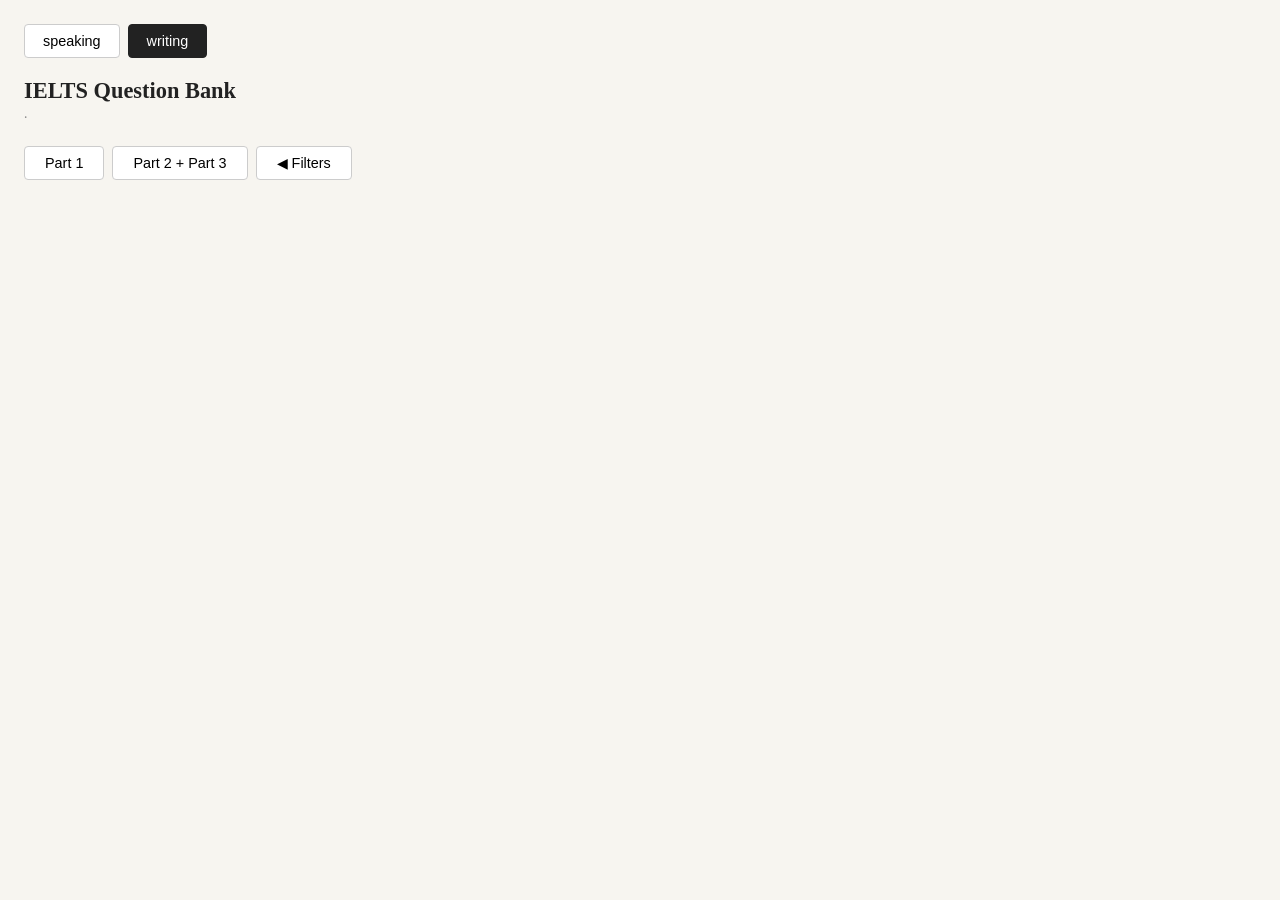
<file: index.html>
<!DOCTYPE html>
<html lang="en">
<head>
  <meta charset="UTF-8">
  <meta name="viewport" content="width=device-width, initial-scale=1.0">
  <title>IELTS Speaking Question Bank</title>
  <link rel="stylesheet" href="css/base.css">
  <link rel="stylesheet" href="css/layout.css">
  <link rel="stylesheet" href="css/components/cards.css">
  <link rel="stylesheet" href="css/components/modal.css">
  <link rel="stylesheet" href="css/components/tags.css">
  <link rel="stylesheet" href="css/components/sidebar.css">

  <!-- Google tag (gtag.js) -->
  <script async src="https://www.googletagmanager.com/gtag/js?id=G-JY0Q99M0XR"></script>
  <script>
    window.dataLayer = window.dataLayer || [];
    function gtag(){dataLayer.push(arguments);}
    gtag('js', new Date());
    gtag('config', 'G-JY0Q99M0XR');
  </script>
</head>
<body>

<nav class="site-nav">
  <button class="site-nav-link" id="nav-speaking">speaking</button>
  <button class="site-nav-link active" id="nav-writing">writing</button>
</nav>

<header class="page-head">
  <div class="page-head-main">
    <h1 id="page-title">IELTS Question Bank</h1>
    <div class="subtitle"><span id="section-meta"></span> · <span id="total-count"></span></div>
  </div>
</header>

<div class="tabs">
  <button class="tab" id="tab-part1">Part 1</button>
  <button class="tab" id="tab-part2">Part 2 + Part 3</button>
  <button class="tab" id="sidebar-toggle">◀ Filters</button>
</div>

<div id="main-layout">
  <div id="sidebar-root"></div>
  <div class="grid" id="grid"></div>
</div>

<div class="overlay" id="overlay">
  <div class="modal" id="modal">
    <button class="close-btn" id="close-btn">✕</button>
    <div id="modal-content"></div>
  </div>
</div>

<div class="overlay" id="auth-overlay">
  <div class="modal" id="auth-modal">
    <button class="close-btn" id="auth-close-btn">✕</button>
    <div id="auth-modal-content"></div>
  </div>
</div>

<script type="module" src="js/app.js"></script>
</body>
</html>
</file>
<file: css/base.css>
/* ---------- Reset & Base ---------- */
* { box-sizing: border-box; margin: 0; padding: 0; }
body {
  font-family: 'Georgia', serif;
  background: #f7f5f0;
  color: #222;
  padding: 24px;
}
body.practice-active {
  padding: 0;
}
.site-nav {
  display: flex;
  gap: 8px;
  margin-bottom: 20px;
}
.site-nav-link {
  padding: 8px 18px;
  border: 1.5px solid #ccc;
  border-radius: 4px;
  background: #fff;
  font-size: 0.9rem;
  text-transform: lowercase;
}
.site-nav-link.active {
  background: #222;
  color: #fff;
  border-color: #222;
}
h1 {
  font-size: 1.4rem;
  font-weight: bold;
  margin-bottom: 6px;
}
.subtitle {
  color: #888;
  font-size: 0.85rem;
  margin-bottom: 20px;
}

.visually-hidden {
  position: absolute;
  width: 1px;
  height: 1px;
  padding: 0;
  margin: -1px;
  overflow: hidden;
  clip: rect(0, 0, 0, 0);
  white-space: nowrap;
  border: 0;
}
</file>
<file: css/layout.css>
/* ---------- Page header ---------- */
.page-head {
  display: flex;
  justify-content: space-between;
  align-items: flex-start;
  gap: 16px;
  flex-wrap: wrap;
  margin-bottom: 20px;
}
.page-head-main {
  flex: 1;
  min-width: 200px;
}
.page-head .subtitle {
  margin-bottom: 0;
}

/* ---------- Tabs ---------- */
.tabs {
  display: flex;
  gap: 8px;
  margin-bottom: 20px;
}
.tab {
  padding: 8px 20px;
  border: 1.5px solid #ccc;
  border-radius: 4px;
  cursor: pointer;
  background: #fff;
  font-size: 0.9rem;
}
.tab.active {
  background: #222;
  color: #fff;
  border-color: #222;
}

/* ---------- Card Grid ---------- */
.grid {
  display: grid;
  grid-template-columns: repeat(auto-fill, minmax(220px, 1fr));
  gap: 14px;
}
#practice-root {
  min-height: 100vh;
}

/* ---------- Overlay & Modal ---------- */
.overlay {
  display: none;
  position: fixed;
  top: 0; left: 0;
  width: 100%; height: 100%;
  background: rgba(0,0,0,0.4);
  z-index: 100;
  justify-content: center;
  align-items: flex-start;
  padding: 40px 16px;
  overflow-y: auto;
}
.overlay.open { display: flex; }
.modal {
  background: #fff;
  border-radius: 8px;
  padding: 28px;
  max-width: 620px;
  width: 100%;
  position: relative;
}
.modal-wide {
  max-width: 1220px;
}
.modal h2 {
  font-size: 1.2rem;
  margin-bottom: 4px;
}
</file>
<file: css/components/cards.css>
/* ---------- Cards ---------- */
.card {
  background: #fff;
  border: 1px solid #ddd;
  border-radius: 8px;
  padding: 24px;
  cursor: pointer;
  transition: transform 0.2s ease, box-shadow 0.2s ease;
}
.card:hover {
  transform: translateY(-6px);
  box-shadow: 0 10px 20px rgba(0,0,0,0.12);
  border-color: #bbb;
}
.card-title {
  font-size: 0.95rem;
  font-weight: bold;
  margin-bottom: 6px;
}
.card-meta {
  font-size: 0.75rem;
  color: #888;
}
.card-copy {
  margin-top: 10px;
  color: #444;
  font-size: 0.86rem;
  line-height: 1.6;
}
.section-card {
  min-height: 190px;
}
</file>
<file: css/components/modal.css>
/* ---------- Modal Buttons ---------- */
.close-btn {
  position: absolute;
  top: 14px; right: 16px;
  font-size: 1.2rem;
  cursor: pointer;
  background: none;
  border: none;
  color: #555;
}
.back-btn {
  margin-bottom: 12px;
  display: inline-flex;
  align-items: center;
  gap: 4px;
  font-size: 0.8rem;
  color: #6366f1;
  cursor: pointer;
  font-weight: bold;
  background: #f0f7ff;
  padding: 5px 12px;
  border-radius: 6px;
  border: 1px solid #d0e7ff;
  box-shadow: 0 2px 6px rgba(0,0,0,0.12), 0 1px 2px rgba(0,0,0,0.06);
  transition: box-shadow 0.15s, background 0.15s;
}
.back-btn:hover {
  background: #e0f0ff;
  box-shadow: 0 4px 10px rgba(0,0,0,0.16);
}

/* ---------- Modal Content ---------- */
.section-label {
  font-size: 0.78rem;
  font-weight: bold;
  text-transform: uppercase;
  letter-spacing: 0.05em;
  color: #999;
  margin: 14px 0 6px;
}
.q-row {
  display: flex;
  align-items: flex-start;
  gap: 8px;
  padding: 5px 0;
  border-bottom: 1px solid #f0f0f0;
  font-size: 0.88rem;
  line-height: 1.5;
}
.q-row:last-child { border-bottom: none; }
.q-row.q-highlight {
  background: #f0f7ff;
  border-left: 3px solid #6366f1;
  padding-left: 8px;
  border-radius: 3px;
}
.cue-card {
  background: #f9fafb;
  border-left: 3px solid #6366f1;
  padding: 12px 14px;
  border-radius: 4px;
  font-size: 0.88rem;
  line-height: 1.6;
  margin-bottom: 6px;
}
.cue-card .prompt { font-weight: bold; margin-bottom: 8px; }
.cue-card-writing {
  border-left-color: #222;
}
.prompt-prewrap {
  white-space: pre-wrap;
  font-weight: normal;
}
.button-inline {
  display: flex;
  gap: 8px;
  flex-wrap: wrap;
}
.secondary-btn {
  padding: 8px 12px;
  border: 1.5px solid #ccc;
  border-radius: 4px;
  background: #fff;
  font-size: 0.85rem;
  cursor: pointer;
}
.secondary-btn:hover {
  border-color: #999;
}
.writing-page {
  min-height: 100vh;
  padding: 24px;
  display: grid;
  gap: 18px;
  position: relative;
}
.writing-page-status {
  position: absolute;
  top: 24px;
  right: 24px;
  display: flex;
  gap: 10px;
  flex-wrap: wrap;
  color: #888;
  font-size: 0.76rem;
  z-index: 2;
}
.writing-workspace {
  display: grid;
  gap: 18px;
}
.writing-shell {
  display: grid;
  grid-template-columns: 260px minmax(0, 1fr);
  gap: 16px;
  align-items: start;
}
.writing-shell-wide {
  grid-template-columns: 88px minmax(0, 1fr);
}
.writing-main-view {
  display: grid;
  gap: 16px;
}
.writing-pane-head,
.writing-layout,
.writing-save-status {
  display: flex;
  gap: 12px;
}
.writing-pane-head {
  justify-content: space-between;
  align-items: flex-start;
}
.writing-save-status {
  flex-wrap: wrap;
  color: #888;
  font-size: 0.76rem;
}
.writing-save-status .is-overtime {
  color: #b42318;
  font-weight: 700;
}
.writing-layout {
  align-items: stretch;
}
.writing-layout-resizable {
  display: flex;
  gap: 0;
  min-height: 62vh;
}
.writing-record-grid {
  display: grid;
  grid-template-columns: repeat(2, minmax(0, 1fr));
  gap: 16px;
}
.writing-library-panel {
  border: 1px solid #eee;
  border-radius: 8px;
  padding: 14px;
  background: #faf9f6;
  position: sticky;
  top: 0;
}
.writing-library-panel.is-collapsed {
  padding: 10px;
}
.writing-library-head {
  display: flex;
  align-items: center;
  gap: 10px;
  margin-bottom: 12px;
}
.library-tree {
  display: grid;
  gap: 12px;
}
.library-question {
  border-top: 1px solid #ece7dd;
  padding-top: 12px;
}
.library-question:first-child {
  border-top: none;
  padding-top: 0;
}
.library-question-title {
  font-size: 0.82rem;
  font-weight: bold;
  color: #444;
  margin-bottom: 8px;
}
.library-children {
  display: grid;
  gap: 6px;
}
.library-nav-btn,
.library-child-btn {
  width: 100%;
  text-align: left;
  padding: 9px 10px;
  border: 1px solid #e4e4e4;
  border-radius: 6px;
  background: #fff;
  color: #333;
  cursor: pointer;
}
.library-nav-btn.active,
.library-child-btn.active {
  border-color: #d0e7ff;
  background: #f0f7ff;
}
.writing-pane {
  min-width: 0;
  border: 1px solid #eee;
  border-radius: 8px;
  padding: 18px;
  background: #fff;
}
.writing-pane-left {
  flex: 0 0 auto;
  max-width: none;
}
.writing-pane-right {
  flex: 1 1 auto;
  max-width: none;
  position: relative;
}
.writing-divider {
  width: 18px;
  cursor: col-resize;
  position: relative;
  display: flex;
  align-items: center;
  justify-content: center;
}
.writing-divider::before {
  content: '';
  width: 3px;
  height: calc(100% - 32px);
  background: #b9ae9d;
  border-radius: 999px;
  box-shadow: 0 0 0 1px rgba(255,255,255,0.7);
}
.writing-prompt {
  border: 1px solid #eee;
  border-radius: 8px;
  padding: 16px;
  background: #faf9f6;
  margin-bottom: 14px;
}
.writing-textarea {
  width: 100%;
  min-height: 420px;
  margin-top: 10px;
  padding: 12px;
  border: 1.5px solid #ddd;
  border-radius: 4px;
  font: inherit;
  resize: vertical;
}
.writing-tabs {
  margin-bottom: 14px;
  display: flex;
  gap: 8px;
  flex-wrap: wrap;
}
.writing-tab-btn.active {
  border-color: #d0e7ff;
  background: #f0f7ff;
}
.writing-tab-panel {
  display: grid;
  gap: 16px;
}
.writing-reading-panel {
  border: 1px solid #eee;
  border-radius: 8px;
  padding: 16px;
  background: #fafafa;
  min-height: 360px;
  max-height: 520px;
  overflow: auto;
  line-height: 1.7;
}
.writing-reading-panel p {
  margin: 0 0 14px;
}
.writing-reading-panel p:last-child {
  margin-bottom: 0;
}
.writing-record-original {
  min-height: 320px;
  max-height: 520px;
  overflow: auto;
}
.writing-revised-essay-text {
  white-space: pre-wrap;
  user-select: text;
  -webkit-user-select: text;
  pointer-events: auto;
  position: relative;
  z-index: 1;
}
.writing-tab-note,
.writing-empty-copy {
  color: #666;
  font-size: 0.84rem;
  line-height: 1.6;
}
.writing-empty-state {
  min-height: 280px;
  display: grid;
  place-items: center;
  border: 1px dashed #ddd;
  border-radius: 8px;
  background: #fafafa;
}
.primary-action-btn {
  border-color: #d0e7ff;
  background: #f0f7ff;
}
.writing-cta-row {
  margin-top: 12px;
}
.writing-selection-float {
  position: fixed;
  transform: translate(-50%, -100%);
  z-index: 99999;
  display: grid;
  gap: 8px;
  padding: 10px;
  border: 2px solid #111;
  border-radius: 8px;
  background: #ffef88;
  box-shadow: 0 8px 24px rgba(0,0,0,0.24);
}
.writing-selection-float[hidden],
.selection-translation-pop[hidden] {
  display: none !important;
}
.selection-btn {
  padding: 6px 10px;
}
.selection-translation-pop {
  max-width: 280px;
  font-size: 0.8rem;
  color: #555;
  line-height: 1.5;
}
.writing-feedback-grid {
  display: grid;
  grid-template-columns: 1fr;
  gap: 12px;
}
.feedback-card-mini {
  border: 1px solid #eee;
  border-radius: 8px;
  padding: 12px;
  background: #fafafa;
  font-size: 0.82rem;
  line-height: 1.5;
}
.writing-result-block {
  border: 1px solid #eee;
  border-radius: 8px;
  padding: 14px 16px;
  background: #fafafa;
}
.feedback-line {
  margin-bottom: 8px;
}
.feedback-points {
  margin: 0;
  padding-left: 18px;
}
.writing-revision-note {
  display: grid;
  gap: 12px;
}
.highlight-row {
  padding: 10px 0;
  border-bottom: 1px solid #eee;
}
.highlight-row:last-child {
  border-bottom: none;
}
.highlight-text {
  font-weight: bold;
  margin-bottom: 4px;
}
.highlight-translation {
  color: #666;
  font-size: 0.82rem;
}
.inline-highlight {
  background: #fff0a8;
  padding: 0 2px;
}
.flashcard-shell {
  display: grid;
  gap: 16px;
}
.flashcard-face {
  min-height: 240px;
  display: grid;
  align-content: center;
  gap: 18px;
  padding: 24px;
  border: 1px solid #eee;
  border-radius: 10px;
  background: #fafafa;
}
.flashcard-copy {
  font-size: 1rem;
  line-height: 1.7;
  color: #333;
}
.flashcard-answer {
  border-top: 1px solid #e8e8e8;
  padding-top: 16px;
  color: #222;
  font-weight: bold;
}
.muted {
  color: #777;
}
.writing-success {
  margin-bottom: 10px;
  padding: 8px 10px;
  border: 1px solid #d5e6ce;
  border-radius: 6px;
  background: #eef7ea;
  color: #395b2f;
  font-size: 0.82rem;
}
.auth-gate {
  display: grid;
  gap: 14px;
}
.auth-copy {
  color: #555;
}
.auth-form-grid {
  display: grid;
  grid-template-columns: minmax(0, 1fr) 170px;
  gap: 12px;
  align-items: end;
}
.auth-actions {
  display: flex;
  gap: 8px;
  flex-wrap: wrap;
}
.auth-feedback {
  padding: 10px 12px;
  border-radius: 6px;
  background: #f5f5f5;
  color: #444;
  min-height: 40px;
  font-size: 0.84rem;
}
.summary-item {
  cursor: pointer;
  padding: 8px 0;
  border-bottom: 1px solid #eee;
  color: #444;
}
.summary-item:hover { color: #6366f1; text-decoration: underline; }

@media (max-width: 980px) {
  .writing-shell,
  .writing-record-grid {
    grid-template-columns: 1fr;
  }
  .writing-layout,
  .writing-page-status,
  .writing-pane-head,
  .auth-form-grid {
    flex-direction: column;
  }
  .writing-page-status {
    position: static;
  }
  .writing-layout-resizable {
    flex-direction: column;
  }
  .writing-divider {
    display: none;
  }
  .writing-pane-left,
  .writing-pane-right,
  .modal-wide {
    max-width: 100%;
    width: 100% !important;
  }
  .writing-feedback-grid,
  .auth-form-grid {
    grid-template-columns: 1fr;
  }
}
</file>
<file: css/components/tags.css>
/* ---------- Content Tags (topic-level) ---------- */
/* First tag = category (people/place/object/experience/activity) */
/* Remaining tags = semantic tags */
.tag-row {
  display: flex;
  flex-wrap: wrap;
  gap: 4px;
  margin-top: 6px;
}
.ctag {
  font-size: 0.68rem;
  padding: 2px 7px;
  border-radius: 10px;
  font-weight: 600;
  white-space: nowrap;
  cursor: pointer;
  transition: all 0.2s cubic-bezier(0.175, 0.885, 0.32, 1.275);
  display: inline-block;
}
.ctag:hover {
  transform: scale(1.1);
  box-shadow: 0 2px 5px rgba(0,0,0,0.1);
}
/* Category tag colors — one per category type */
.ctag-people              { background: #fce7f3; color: #9d174d; }
.ctag-experience-activity { background: #d1fae5; color: #065f46; }
.ctag-place               { background: #e0f2fe; color: #075985; }
.ctag-object              { background: #f3f4f6; color: #374151; }
.ctag-abstract_concepts   { background: #fef3c7; color: #92400e; }
/* Semantic tags (index 1+) all share one neutral style */
.ctag-tag                 { background: #ede9fe; color: #5b21b6; }

/* ---------- Question Type Tags (per question) ---------- */
.type-tags {
  display: inline-flex;
  gap: 4px;
  flex-wrap: wrap;
  margin-left: 6px;
  vertical-align: middle;
}
.ttag {
  font-size: 0.65rem;
  padding: 1px 6px;
  border-radius: 8px;
  font-weight: bold;
  text-transform: uppercase;
  letter-spacing: 0.03em;
  white-space: nowrap;
  cursor: pointer;
  transition: all 0.2s cubic-bezier(0.175, 0.885, 0.32, 1.275);
  display: inline-block;
}
.ttag:hover {
  transform: scale(1.1);
  box-shadow: 0 2px 5px rgba(0,0,0,0.1);
  filter: brightness(0.95);
}
/* Unified 7-type taxonomy (both Part 1 and Part 2+3) */
.ttag-experience   { background: #fed7aa; color: #9a3412; }
.ttag-description  { background: #dbeafe; color: #1e40af; }
.ttag-preference   { background: #fce7f3; color: #9d174d; }
.ttag-evaluation   { background: #fef3c7; color: #92400e; }
.ttag-analysis     { background: #d1fae5; color: #065f46; }
.ttag-comparison   { background: #dcfce7; color: #166534; }
.ttag-hypothetical { background: #ede9fe; color: #5b21b6; }
.ttag-unclear      { background: #f3f4f6; color: #6b7280; }

/* ---------- Time Frame Tags (per question) ---------- */
.tftag {
  font-size: 0.65rem;
  padding: 2px 8px;
  border-radius: 8px;
  font-weight: bold;
  text-transform: uppercase;
  letter-spacing: 0.03em;
  white-space: nowrap;
  cursor: pointer;
  transition: all 0.2s cubic-bezier(0.175, 0.885, 0.32, 1.275);
  display: inline-block;
}
.tftag:hover {
  transform: scale(1.1);
  box-shadow: 0 2px 5px rgba(0,0,0,0.1);
}
.tftag-past    { background: #fed7aa; color: #9a3412; }
.tftag-present { background: #dbeafe; color: #1e40af; }
.tftag-future  { background: #ede9fe; color: #5b21b6; }

/* ---------- Inline Topic Tags (L3/last-level, after each question) ---------- */
.inline-topic-tags {
  display: inline-flex;
  gap: 3px;
  flex-wrap: wrap;
  margin-left: 6px;
  vertical-align: middle;
}
.itag {
  font-size: 0.6rem;
  padding: 1px 5px;
  border-radius: 6px;
  font-weight: 600;
  white-space: nowrap;
  cursor: pointer;
  background: #ccfbf1;
  color: #115e59;
  transition: all 0.15s ease;
  display: inline-block;
}
.itag:hover {
  filter: brightness(0.9);
}
</file>
<file: css/components/sidebar.css>
/* ---------- Main Layout ---------- */
#main-layout {
  display: flex;
  align-items: flex-start;
  gap: 20px;
}

#grid {
  flex: 1;
  min-width: 0;
}

/* ---------- Sidebar Root ---------- */
#sidebar-root {
  width: 360px;
  flex-shrink: 0;
  overflow: hidden;
  transition: width 0.3s ease;
}

/* ---------- Sidebar ---------- */
.sidebar {
  width: 360px;
  background: #fff;
  border: 1px solid #ddd;
  border-radius: 8px;
  overflow: hidden;
  position: sticky;
  top: 24px;
  max-height: calc(100vh - 48px);
}

/* ---------- Sidebar Content ---------- */
.sidebar-content {
  width: 360px;
  padding: 14px;
  overflow-y: auto;
  overflow-x: hidden;
  max-height: calc(100vh - 48px);
}

/* ---------- Sections ---------- */
.sidebar-section {
  margin-bottom: 14px;
}

.sidebar-section-label {
  font-size: 0.72rem;
  font-weight: bold;
  text-transform: uppercase;
  letter-spacing: 0.06em;
  color: #fff;
  background: #222;
  padding: 3px 10px;
  border-radius: 4px;
  margin-bottom: 8px;
  display: inline-block;
}

/* ---------- Tags (horizontal wrap) ---------- */
.sidebar-tags {
  display: flex;
  flex-wrap: wrap;
  gap: 6px;
}

/* ---------- Tag count badge ---------- */
.sidebar-count {
  font-size: 0.6rem;
  opacity: 0.7;
  margin-left: 2px;
}

/* ---------- Sidebar tag base (stag) ---------- */
.stag {
  font-size: 0.68rem;
  padding: 2px 8px;
  border-radius: 10px;
  font-weight: 600;
  white-space: nowrap;
  cursor: pointer;
  transition: all 0.15s ease;
  display: inline-block;
}
.stag:hover {
  filter: brightness(0.92);
}

/* ---------- One color per section ---------- */

/* Skill — slate blue */
.stag-skill            { background: #dbeafe; color: #1e40af; }

/* Skill Subtype — lighter blue-violet */
.stag-subtype          { background: #e0e7ff; color: #3730a3; font-size: 0.64rem; }

/* Time Frame — soft green */
.stag-tf               { background: #d1fae5; color: #065f46; }

/* Category (L1) — violet */
.stag-l1               { background: #ede9fe; color: #5b21b6; }

/* Theme (L2) — amber */
.stag-l2               { background: #fef3c7; color: #92400e; }

/* Specific (L3) — teal */
.stag-l3               { background: #ccfbf1; color: #115e59; }

/* ---------- Active (selected) state ---------- */
.sidebar-active {
  outline: 2.5px solid currentColor !important;
  filter: brightness(0.82) !important;
  transform: none !important;
}

/* ---------- Clear filters button ---------- */
.sidebar-clear-btn {
  display: block;
  width: 100%;
  margin-bottom: 10px;
  padding: 4px 10px;
  font-size: 0.75rem;
  color: #6366f1;
  background: #f0f7ff;
  border: 1px solid #d0e7ff;
  border-radius: 6px;
  cursor: pointer;
  text-align: center;
  font-family: 'Georgia', serif;
}
.sidebar-clear-btn:hover {
  background: #e0f0ff;
}

/* ---------- Mode toggle buttons ---------- */
.sidebar-mode-btn {
  font-size: 0.7rem;
  padding: 4px 12px;
  border-radius: 14px;
  font-weight: 600;
  cursor: pointer;
  border: 1.5px solid #d1d5db;
  background: #f9fafb;
  color: #6b7280;
  transition: all 0.15s ease;
}
.sidebar-mode-btn:hover {
  border-color: #9ca3af;
  background: #f3f4f6;
}
.sidebar-mode-active {
  background: #222;
  color: #fff;
  border-color: #222;
}
.sidebar-mode-active:hover {
  background: #333;
  border-color: #333;
}
</file>
